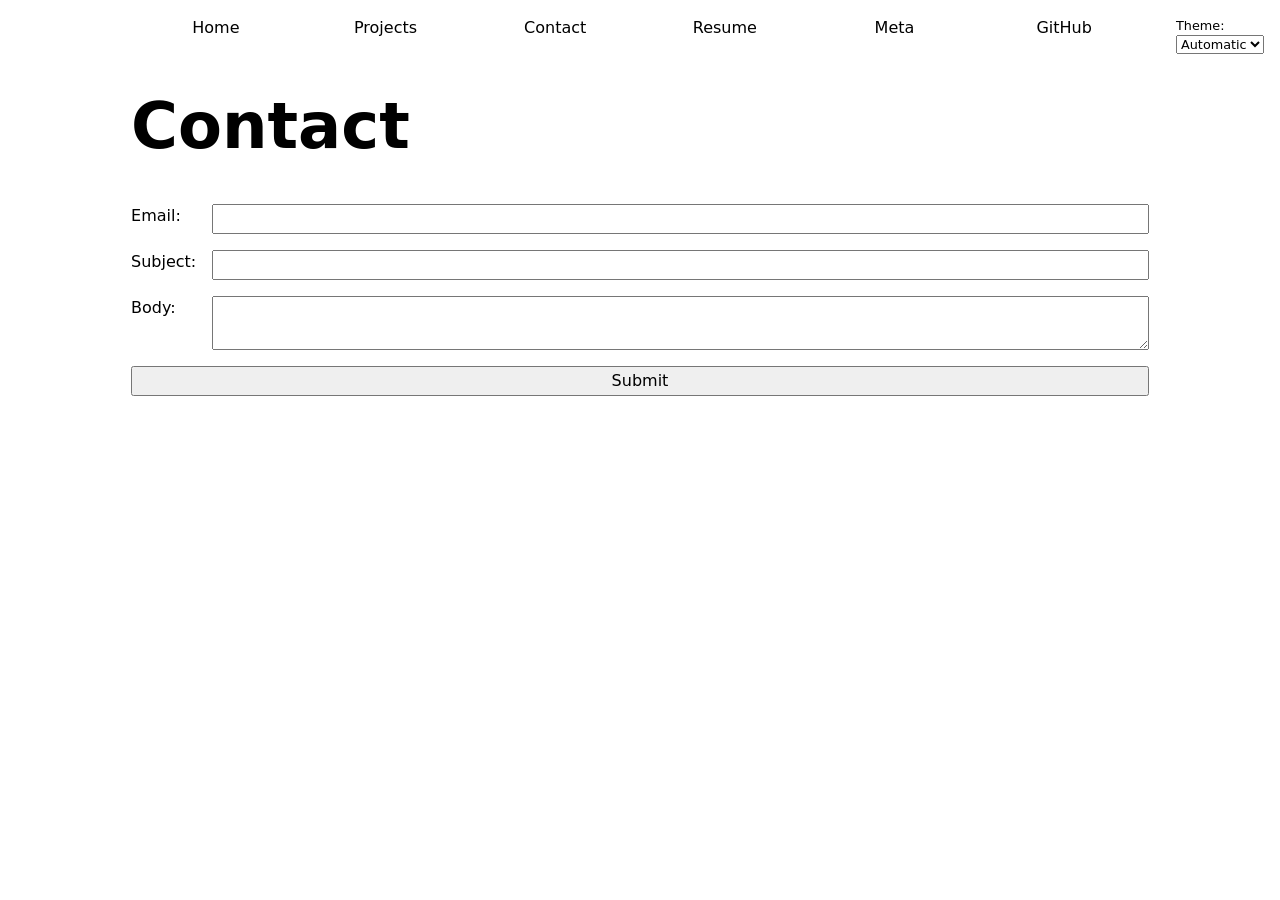
<file: contact/index.html>
<!DOCTYPE html>
<html lang="en">
<head>
    <link rel="stylesheet" href="../style.css">
    <meta charset="UTF-8">
    <meta name="viewport" content="width=device-width, initial-scale=1.0">
    <script src="../global.js" type="module"></script>
    <title>Contact</title>
</head>
<body>
    <h1>Contact</h1>
    <form action="mailto:YOUR_EMAIL_ADDRESS" method="POST" enctype="text/plain">
    <label>
      Email:
      <input type="email" name="email">
    </label>

    <label>
      Subject:
      <input name="subject">
    </label>


    <label>
      Body:
      <textarea name="body"></textarea>
    </label>


    <button>Submit</button>
  </form>


</body>
</html>
</file>
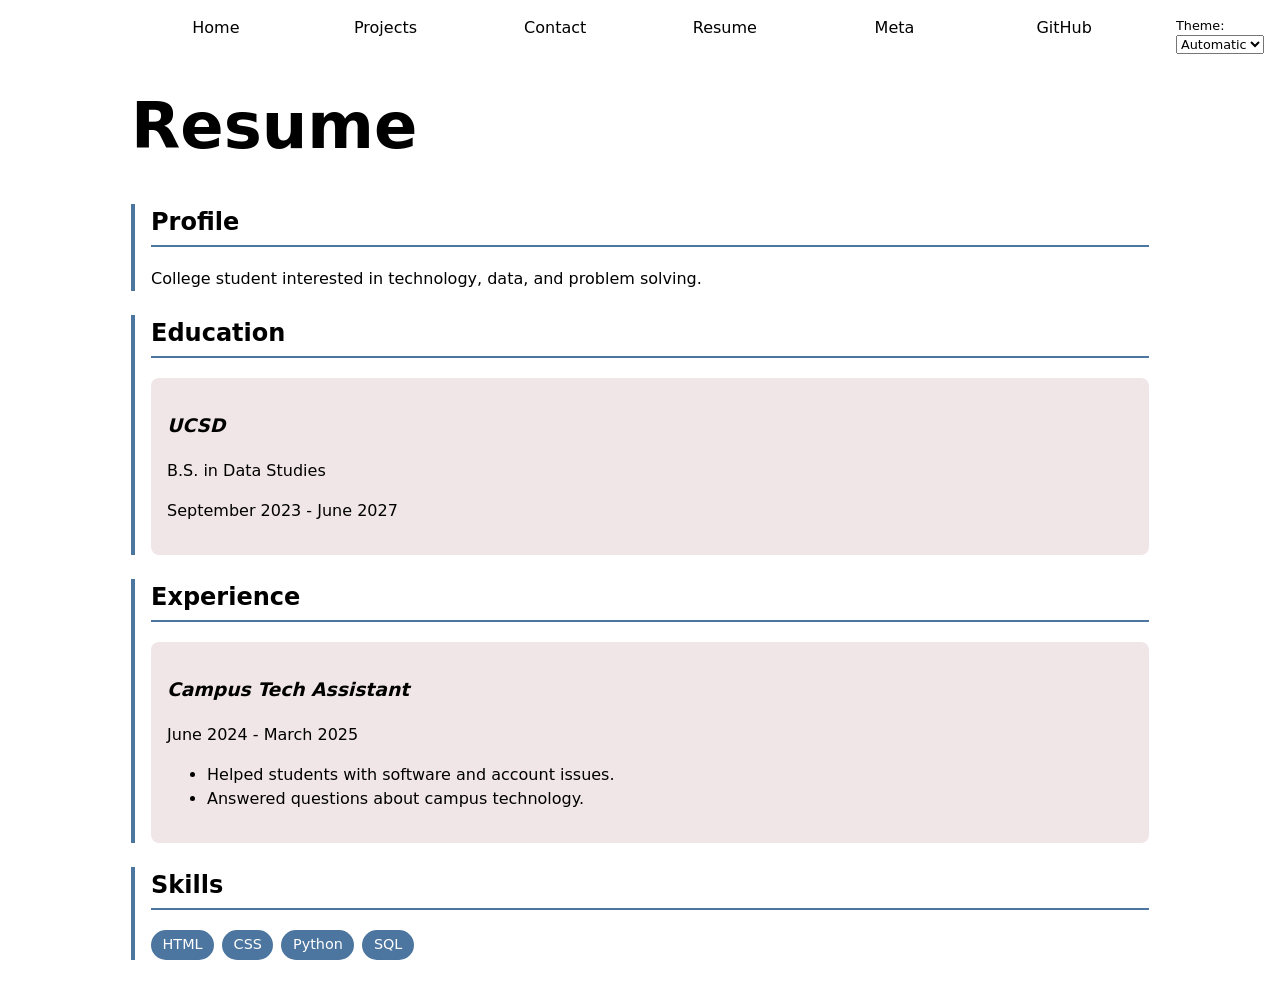
<file: resume/index.html>
<!DOCTYPE html>
<html lang="en">
<head>
    <meta charset="UTF-8">
    <meta name="viewport" content="width=device-width, initial-scale=1.0">
    <title>Resume</title>
    <link rel="stylesheet" href="../style.css">
    <script src="../global.js" type="module"></script>
</head>
<body>
    <h1>Resume</h1>
    <section>
    <h2>Profile</h2>
    <p>College student interested in technology, data, and problem solving.</p>
  </section>

  <section>
    <h2>Education</h2>
    <article>
      <h3>UCSD</h3>
      <p>B.S. in Data Studies</p>
      <p><time datetime="2023-09">September 2023</time> - <time datetime="2027-06">June 2027</time></p>
    </article>
  </section>

  <section>
    <h2>Experience</h2>
    <article>
      <h3>Campus Tech Assistant</h3>
      <p><time datetime="2024-06">June 2024</time> - <time datetime="2025-03">March 2025</time></p>
      <ul>
        <li>Helped students with software and account issues.</li>
        <li>Answered questions about campus technology.</li>
      </ul>
    </article>
  </section>

  <section>
    <h2>Skills</h2>
    <ul class="skills">
      <li>HTML</li>
      <li>CSS</li>
      <li>Python</li>
      <li>SQL</li>
    </ul>
  </section>
    
</body>
</html>
</file>
<file: style.css>
body {
  /* Set line height to 1.5 times the font size
	   and use the OS’s UI font as the website font
	 */
  font: 100%/1.5 system-ui;
  max-width: 100ch;
  margin-inline: auto;
  padding-inline: 1em;
}

nav {
  display: flex;
  margin-bottom: 1em;
  --border-color: oklch(50% 10% 200 / 40%);
  border-bottom: 1px solid oklch(--border-color);
}

nav a {
  flex: 1;
  text-decoration: none;
  color: inherit;
  text-align: center;
  padding: 0.5em;
}

nav a.current{
  font-weight:bold ;
  border-bottom: 0.4em solid oklch(--border-color);
  padding-bottom: 0.1em;
}

html{
  --color-accent: oklch(55% 20% 250);
  accent-color: var(--color-accent);
  color-scheme: light dark;
}

nav a:hover {
  border-bottom: 0.4em solid var(--color-accent);
  padding-bottom: 0.1em;
  background-color: oklch(from var(--color-accent), 95% 5% h);
}

input, textarea, button, select{
  font: inherit;
}

form {
  display: grid;
  grid-template-columns: auto 1fr;
  gap: 1em;
}

label {
  display: grid;
  grid-template-columns: subgrid;
  grid-column: 1 / -1;
}

button {
  grid-column: 1 / -1;
}

.projects {
  display: grid;
  grid-template-columns: repeat(auto-fill, minmax(15em, 1fr));
  gap: 1em;
}

.projects article {
  display: grid;
  grid-template-rows: subgrid;
  grid-row: span 3;
  gap: 1em;
}

.projects article h2{
  margin: 0;
}

h1 {
  font-size: 400%;

  &, h2, h3, h4, h5, h6 {
    line-height: 1.1;
    text-wrap: balance;
  }
}

section{
  border-left: 4px solid var(--color-accent);
  padding-left: 1em;
  margin-block: 1.5em;
}

section h2{
  border-bottom: 2px solid var(--color-accent);
  padding-bottom: 0.2em;
}

section h3 {
  font-style: italic;
}

ul.skills{
  list-style: none;
  padding: 0;
  display: flex;
  flex-wrap: wrap;
  gap: 0.5em;
}

ul.skills li {
  background-color: var(--color-accent);
  color: white;
  padding: 0.3em 0.8em;
  border-radius: 999px;
  font-size: 0.9em;
}

section article {
  background-color: color-mix(in oklch, var(--color-accent), canvas 85%);
  padding: 1em;
  border-radius: 8px;
  margin-block: 0.5em;
}

.color-scheme {
  position: absolute;
  top: 1rem;
  right: 1rem;
  font-size: 80%;
}

.projects article img {
  max-width: 100%;
  height: auto;
  display: block;
}

.project-year {
  font-family: Baskerville, serif;
  font-variant-numeric: oldstyle-nums;
  font-style: italic;
  color: #666;
  margin-top: 0.5em;
}


.legend {
  list-style: none;
  padding: 1em;
  margin: 1em 0;
  border: 1px solid #ccc;
  border-radius: 8px;
  display: grid;
  grid-template-columns: repeat(auto-fill, minmax(9em, 1fr));
  gap: 1em;
}

.legend-item {
  display: flex;
  align-items: center;
  gap: 0.5em;
}

.swatch {
  display: inline-block;
  width: 1em;
  aspect-ratio: 1 / 1;
  background-color: var(--color);
  border-radius: 50%;
}

.container {
  display: flex;
  align-items: center;
  gap: 2em;
  margin-block: 2em;
}

.container .legend {
  flex: 1;
  margin: 0;
}
.searchBar {
  width: 100%;
  padding: 0.5em;
  margin-bottom: 1em;
  font-size: 1em;
  border: 1px solid #ccc;
  border-radius: 4px;
  box-sizing: border-box;
}

#projects-pie-plot {
  max-width: 20em;
  margin-block: 2em;
  overflow: visible;
}

#projects-pie-plot:has(path:hover) path:not(:hover) {
  opacity: 0.5;
}

#projects-pie-plot path {
  transition: 300ms;
  cursor: pointer;
}
.selected {
  --color: oklch(60% 45% 0) !important;
}

.selected:is(path) {
  fill: var(--color);
}

.selected .swatch {
  background-color: var(--color);
}

.stats {
  display: grid;
  grid-template-columns: repeat(auto-fit, minmax(120px, 1fr));
  gap: 0.5em 1em;
  margin: 1em 0;
  padding: 1em;
  border: 1px solid #ddd;
  border-radius: 6px;
}

.stats dt {
  grid-row: 1;
  font-size: 0.8em;
  color: #777;
  text-transform: uppercase;
  letter-spacing: 0.05em;
  margin: 0;
}

.stats dd {
  grid-row: 2;
  margin: 0;
  font-size: 1.8em;
  font-weight: 300;
}

.gridlines line {
  stroke: #ccc;
  stroke-opacity: 0.4;
  stroke-dasharray: 2 2;
}

.gridlines path {
  display: none;
}

dl.info {
  display: grid;
  grid-template-columns: auto 1fr;
  gap: 0.25em 1em;
  margin: 0;
}

dl.info dt {
  color: #666;
  font-size: 0.85em;
  font-weight: 400;
}

dl.info {
  display: grid;
  grid-template-columns: auto 1fr;
  gap: 0.25em 1em;
  margin: 0;
  transition-duration: 500ms;
  transition-property: opacity, visibility;
}

dl.info[hidden]:not(:hover, :focus-within) {
  opacity: 0;
  visibility: hidden;
}

.tooltip {
  position: fixed;
  top: 1em;
  left: 1em;
  background-color: rgba(255, 255, 255, 0.9);
  box-shadow: 0 2px 12px rgba(0, 0, 0, 0.15);
  border-radius: 8px;
  padding: 1em;
  backdrop-filter: blur(6px);
  z-index: 1000;
}

circle {
  transition: 200ms;
  transform-origin: center;
  transform-box: fill-box;
}

circle:hover {
  transform: scale(1.5);
}

@keyframes marching-ants {
  to {
    stroke-dashoffset: -8;
  }
}

.selection {
  fill-opacity: 0.1;
  stroke: black;
  stroke-opacity: 0.7;
  stroke-dasharray: 5 3;
  animation: marching-ants 2s linear infinite;
}

circle.selected {
  fill: #ff6b6b;
}
</file>
